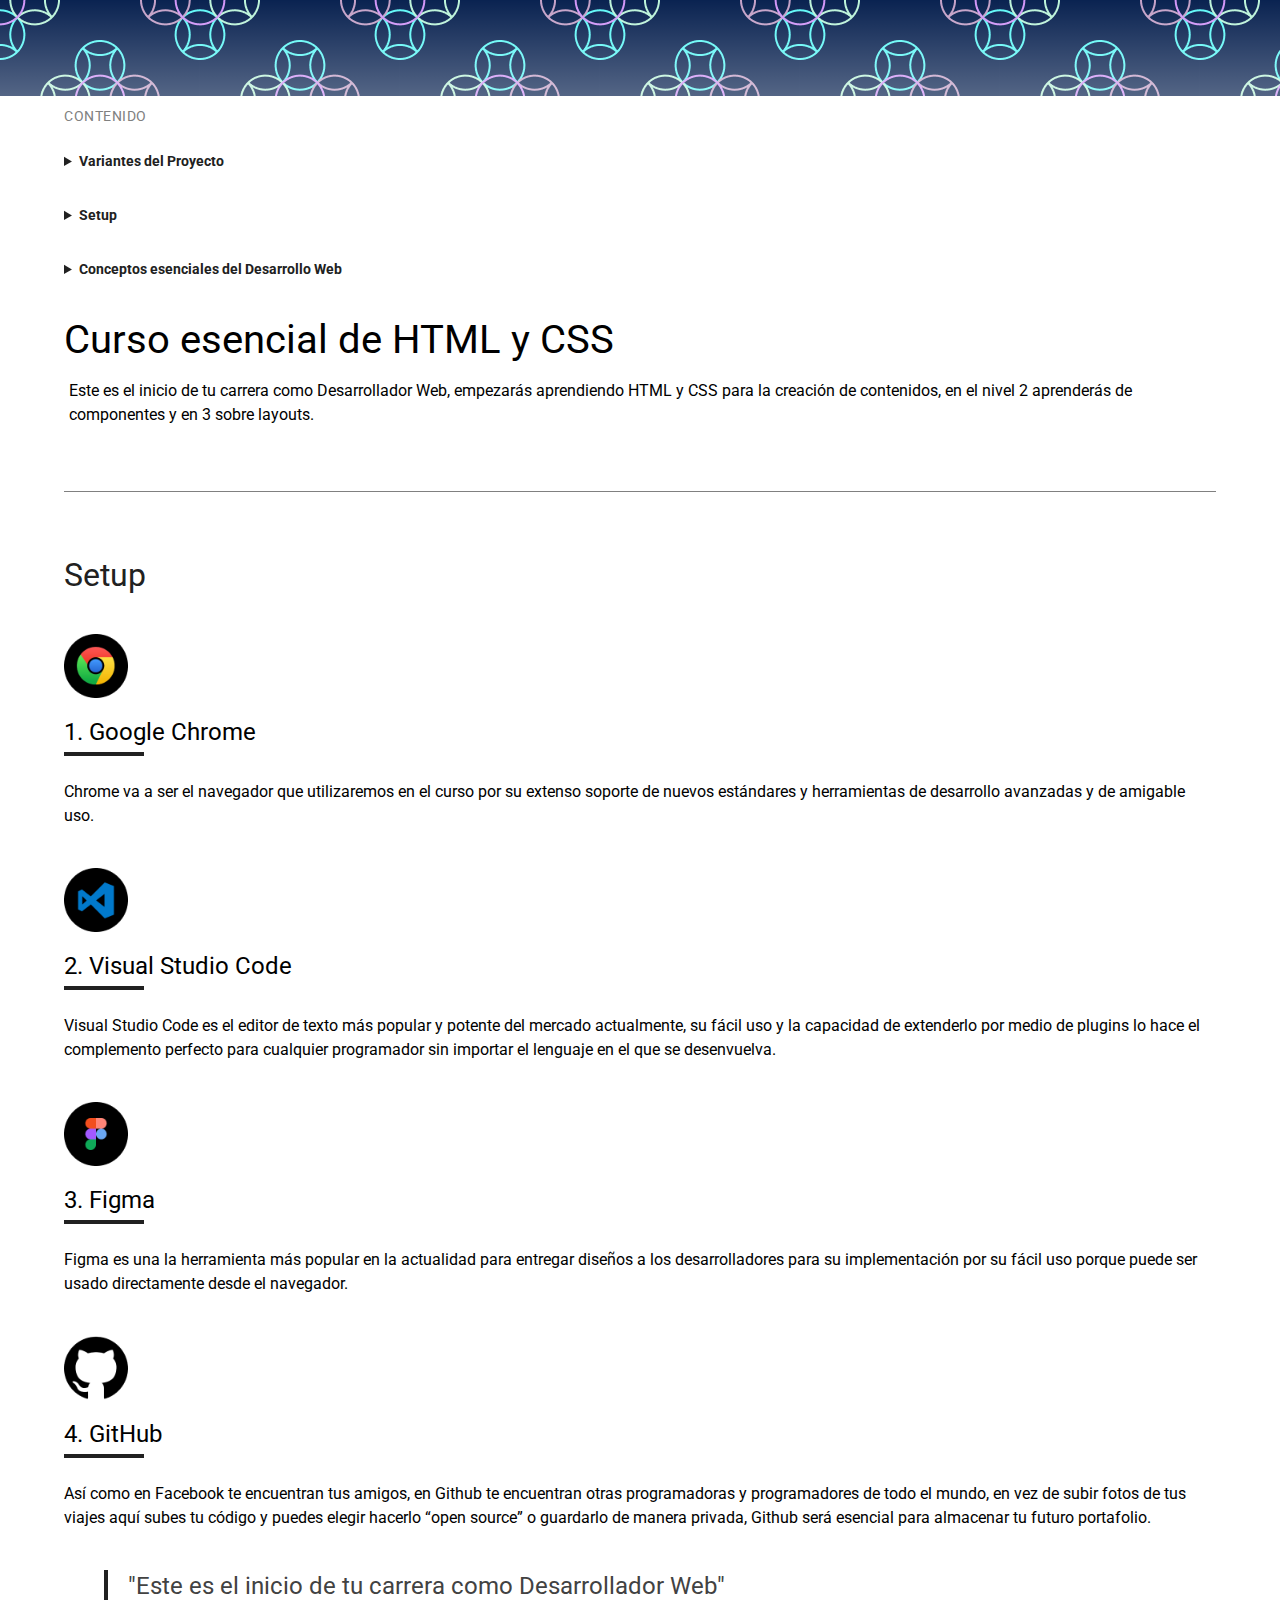
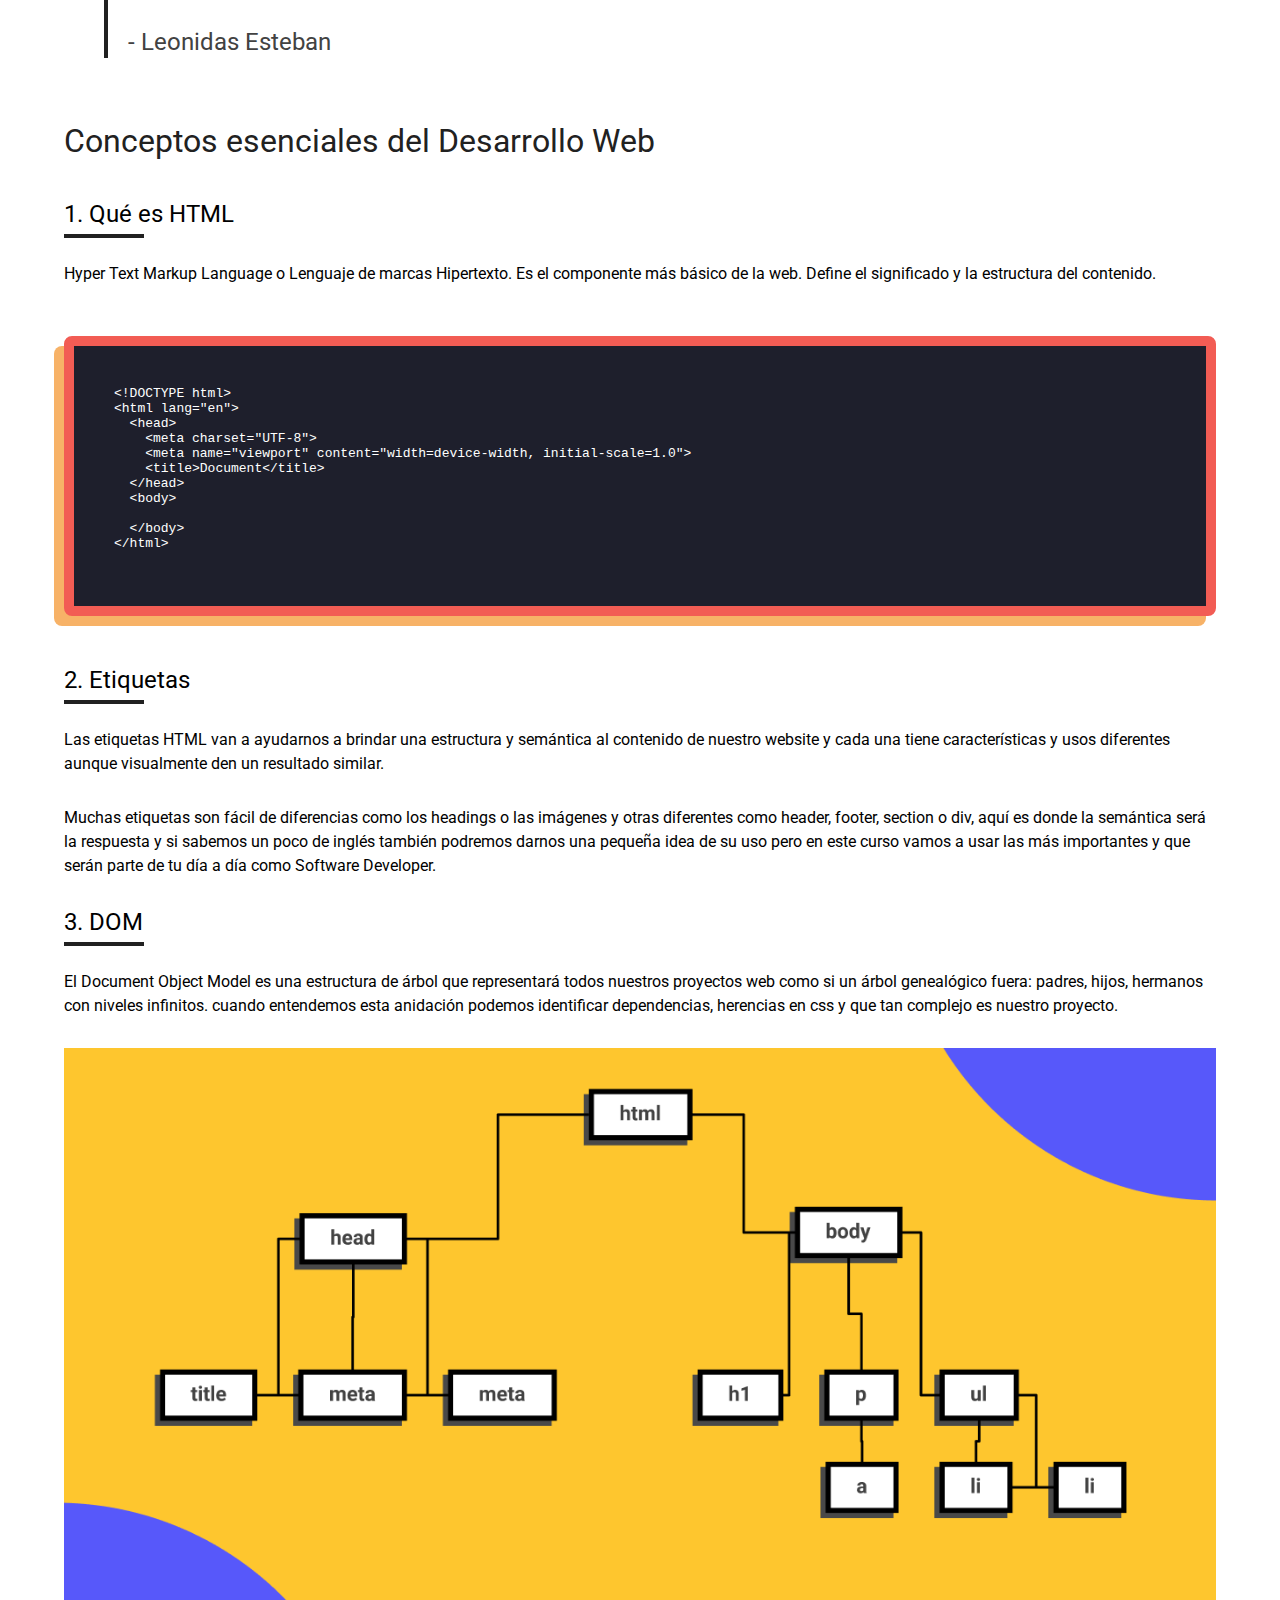
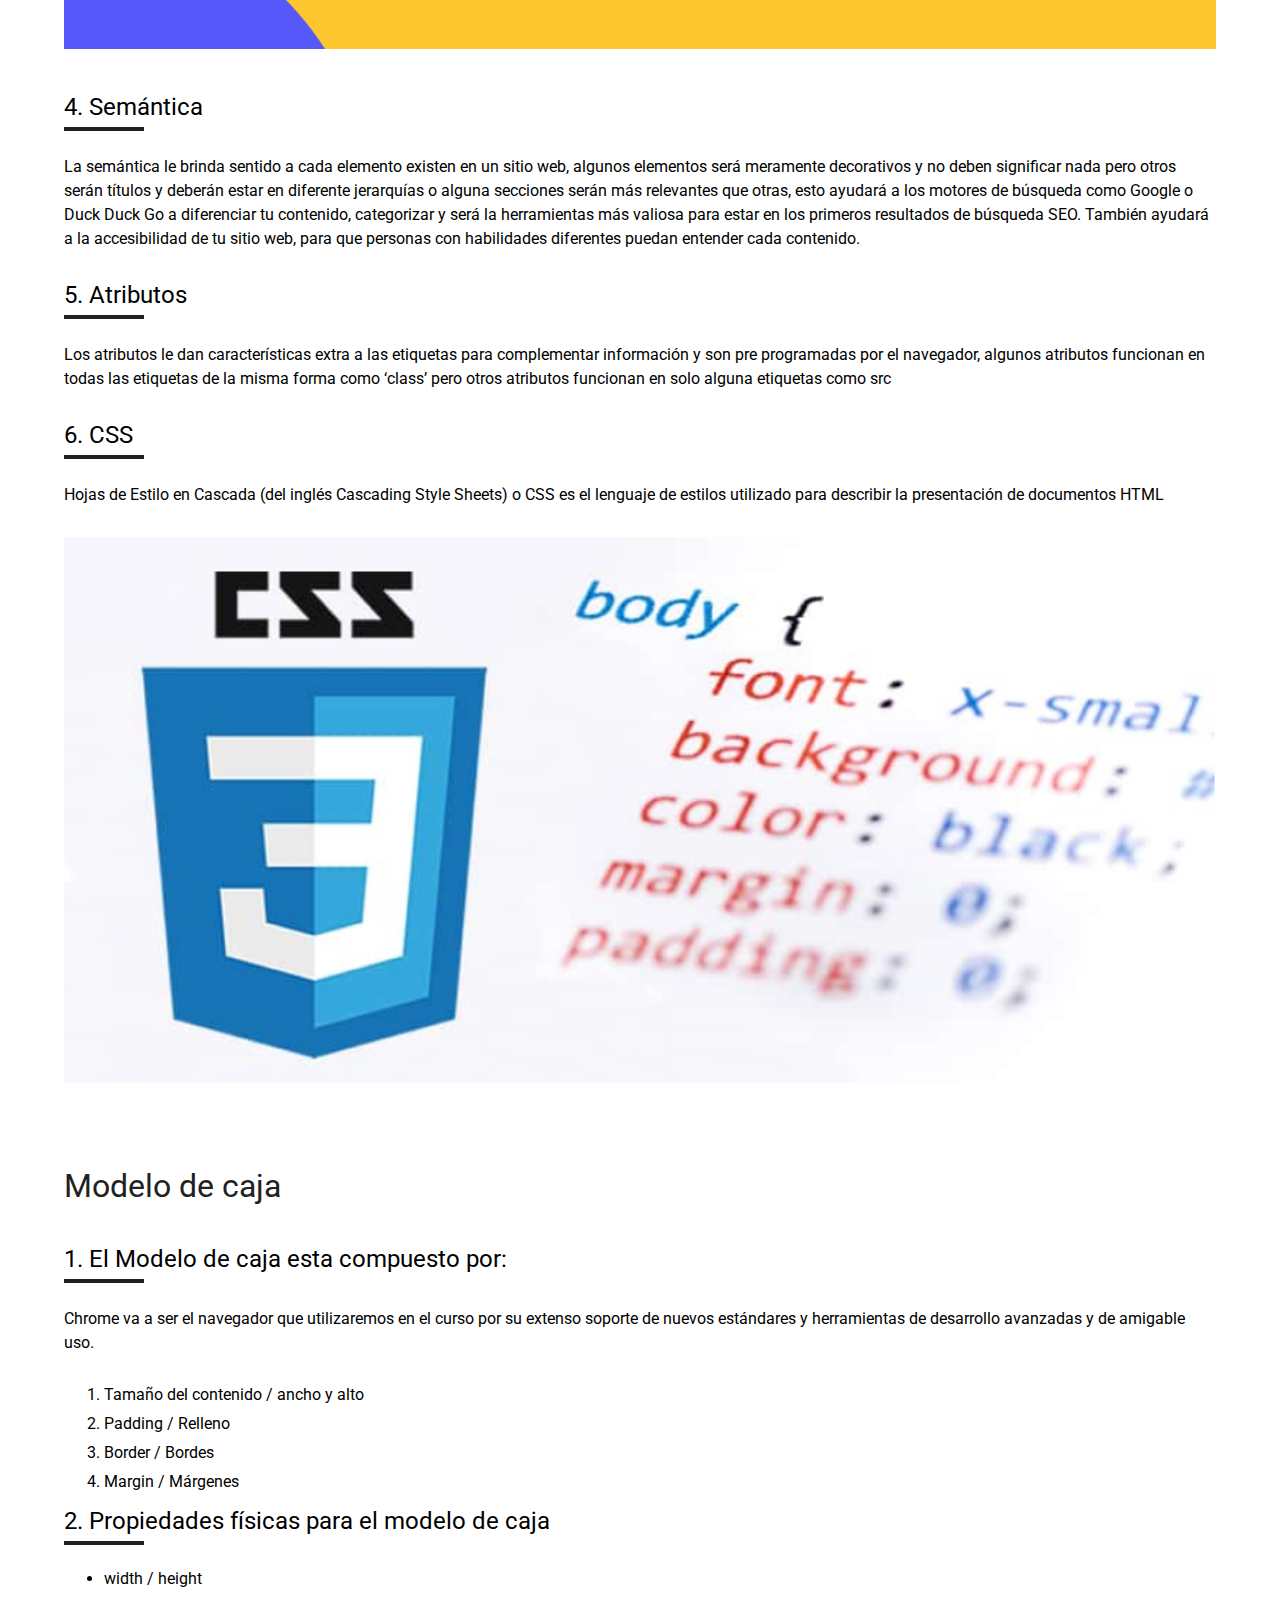
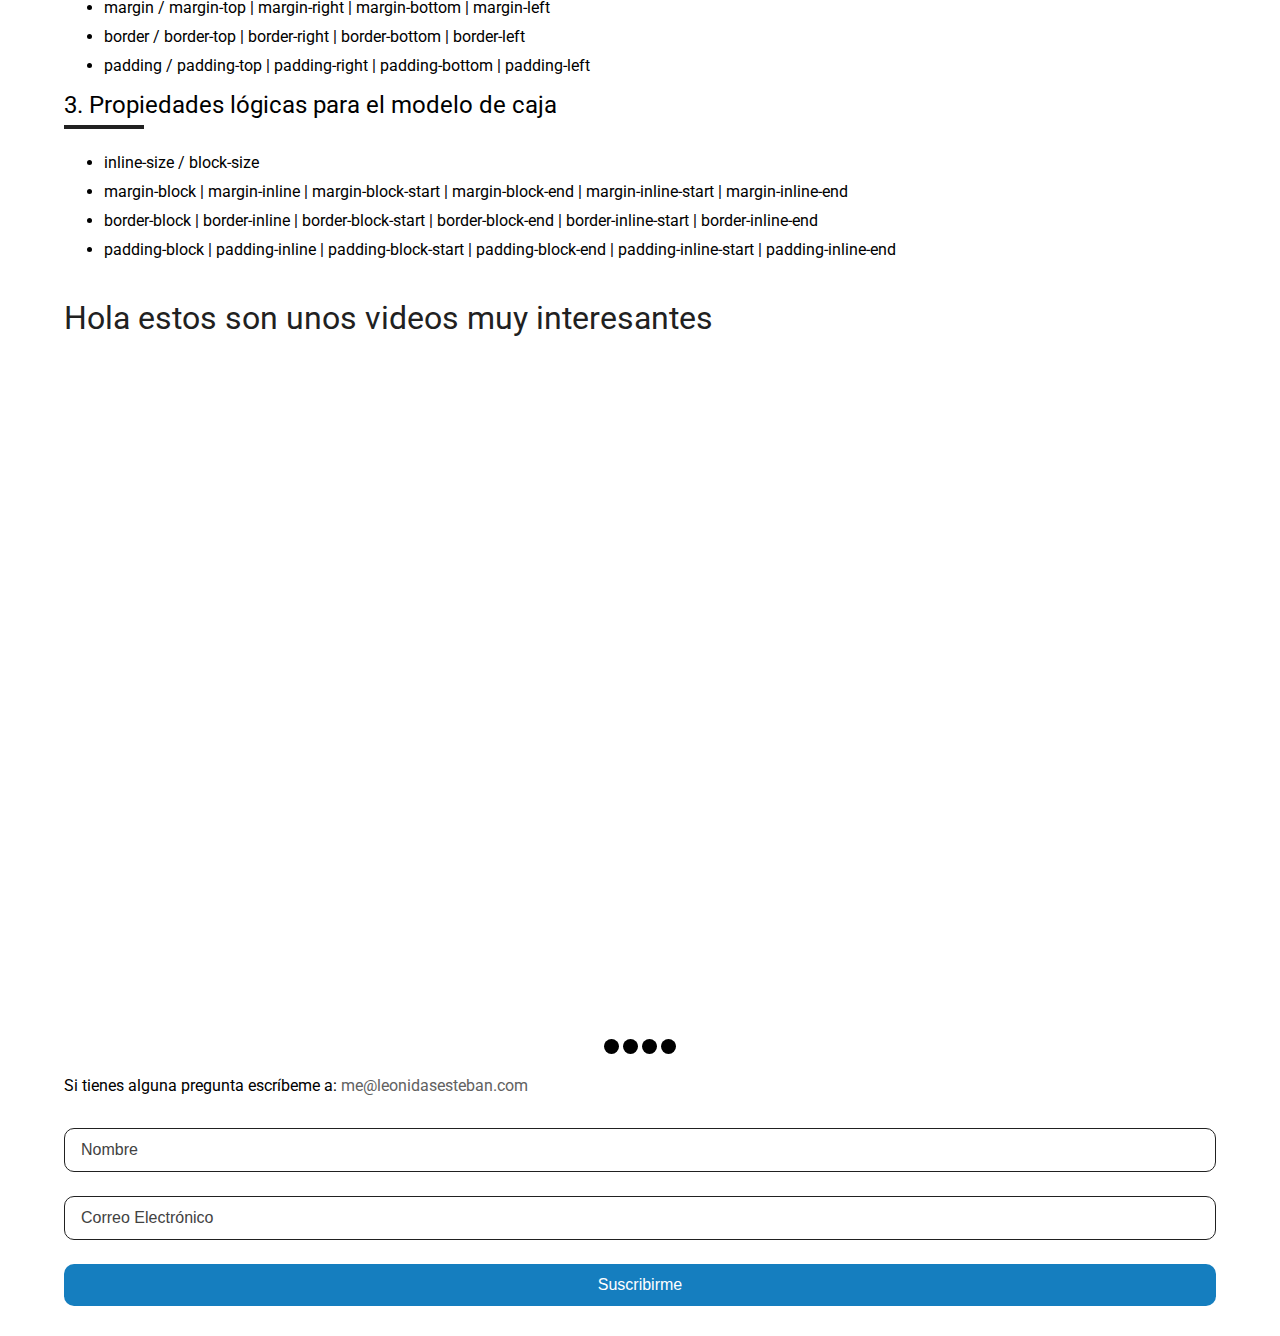
<file: index.html>
<!DOCTYPE html>
<html lang="en">
	<head>
		<meta charset="UTF-8" />
		<meta http-equiv="X-UA-Compatible" content="IE=edge" />
		<meta name="viewport" content="width=device-width, initial-scale=1.0" />
		<title>Nemium Projects</title>
		<link rel="stylesheet" href="styles.css" />
	</head>
	<body>
		<div class="hero"></div>
		<div class="header">
			<div class="wrapper">
				<div class="header-content">
					<header>
						<h3 class="header-menu-title">Contenido</h3>
						<nav>
							<details>
								<summary>Variantes del Proyecto</summary>
								<ul>
									<li>
										<a class="project-links active" href="index.html">Nemium A</a>
									</li>
									<li>
										<a class="project-links" href="#">Nemium B</a>
									</li>
									<li>
										<a class="project-links" href="#">Nemium C</a>
									</li>
									<li>
										<a class="project-links" href="#">Nemium D</a>
									</li>
									<li>
										<a class="project-links" href="#">Nemium E</a>
									</li>
								</ul>
							</details>
							<details>
								<summary>Setup</summary>
								<ol>
									<li>
										<a href="#google-chrome">Google Chrome</a>
									</li>
									<li>
										<a href="#vsc">Visual Studio Code</a>
									</li>
									<li>
										<a href="#figma">Figma</a>
									</li>
									<li>
										<a href="#github">GitHub</a>
									</li>
								</ol>
							</details>
							<details>
								<summary>Conceptos esenciales del Desarrollo Web</summary>
								<ol>
									<li>
										<a href="#html-101">Qué es HTML</a>
									</li>
									<li>
										<a href="#etiquetas">Etiquetas</a>
									</li>
									<li>
										<a href="#dom">DOM</a>
									</li>
									<li>
										<a href="#semantica">Semántica</a>
									</li>
									<li>
										<a href="#atributos">Atributos</a>
									</li>
									<li>
										<a href="#css-101">Qué es CSS</a>
									</li>
								</ol>
							</details>
						</nav>
					</header>
				</div>
			</div>
		</div>
		<main class="main">
			<div class="wrapper">
				<section class="main-content">
					<h1 class="main-title">Curso esencial de HTML y CSS</h1>
					<p class="main-description">
						Este es el inicio de tu carrera como Desarrollador Web, empezarás aprendiendo HTML y CSS para la creación de contenidos, en el nivel
						2 aprenderás de componentes y en 3 sobre layouts.
					</p>

					<section class="section-content">
						<h2>Setup</h2>

						<img id="google-chrome" class="main-icon" src="./images/google-chrome.png" alt="Google Chrome Logo" title="Logo de Google Chrome" />
						<h3>Google Chrome</h3>
						<p class="main-text">
							Chrome va a ser el navegador que utilizaremos en el curso por su extenso soporte de nuevos estándares y herramientas de
							desarrollo avanzadas y de amigable uso.
						</p>

						<img id="vsc" class="main-icon" src="./images/visual-studio-code.png" alt="VS Code Logo" title="Logo de Visual Studio Code" />
						<h3>Visual Studio Code</h3>
						<p class="main-text">
							Visual Studio Code es el editor de texto más popular y potente del mercado actualmente, su fácil uso y la capacidad de extenderlo
							por medio de plugins lo hace el complemento perfecto para cualquier programador sin importar el lenguaje en el que se
							desenvuelva.
						</p>

						<img id="figma" class="main-icon" src="./images/figma.png" alt="Figma Logo" title="Logo de Figma" />
						<h3>Figma</h3>
						<p class="main-text">
							Figma es una la herramienta más popular en la actualidad para entregar diseños a los desarrolladores para su implementación por
							su fácil uso porque puede ser usado directamente desde el navegador.
						</p>

						<img id="github" class="main-icon" src="./images/github.png" alt="GitHub Logo" title="Logo de GitHub" />
						<h3>GitHub</h3>
						<p class="main-text">
							Así como en Facebook te encuentran tus amigos, en Github te encuentran otras programadoras y programadores de todo el mundo, en
							vez de subir fotos de tus viajes aquí subes tu código y puedes elegir hacerlo “open source” o guardarlo de manera privada, Github
							será esencial para almacenar tu futuro portafolio.
						</p>

						<blockquote>
							<p>"Este es el inicio de tu carrera como Desarrollador Web"</p>
							<p>
								<span>- Leonidas Esteban</span>
							</p>
						</blockquote>
					</section>
					<section class="section-content">
						<h2>Conceptos esenciales del Desarrollo Web</h2>
						<h3 id="html-101">Qué es HTML</h3>
						<p>
							Hyper Text Markup Language o Lenguaje de marcas Hipertexto. Es el componente más básico de la web. Define el significado y la
							estructura del contenido.
						</p>
						<pre>
&lt;!DOCTYPE html&gt;
&lt;html lang=&quot;en&quot;&gt;
  &lt;head&gt;
    &lt;meta charset=&quot;UTF-8&quot;&gt;
    &lt;meta name=&quot;viewport&quot; content=&quot;width=device-width, initial-scale=1.0&quot;&gt;
    &lt;title&gt;Document&lt;/title&gt;
  &lt;/head&gt;
  &lt;body&gt;

  &lt;/body&gt;
&lt;/html&gt;
						</pre
						>

						<h3 id="etiquetas">Etiquetas</h3>
						<p>
							Las etiquetas HTML van a ayudarnos a brindar una estructura y semántica al contenido de nuestro website y cada una tiene
							características y usos diferentes aunque visualmente den un resultado similar.
						</p>
						<p>
							Muchas etiquetas son fácil de diferencias como los headings o las imágenes y otras diferentes como header, footer, section o div,
							aquí es donde la semántica será la respuesta y si sabemos un poco de inglés también podremos darnos una pequeña idea de su uso
							pero en este curso vamos a usar las más importantes y que serán parte de tu día a día como Software Developer.
						</p>

						<h3 id="dom">DOM</h3>
						<p>
							El Document Object Model es una estructura de árbol que representará todos nuestros proyectos web como si un árbol genealógico
							fuera: padres, hijos, hermanos con niveles infinitos. cuando entendemos esta anidación podemos identificar dependencias,
							herencias en css y que tan complejo es nuestro proyecto.
						</p>
						<img src="./images/dom.png" alt="Representation of the DOM tree in HTML" />

						<h3 id="semantica">Semántica</h3>
						<p>
							La semántica le brinda sentido a cada elemento existen en un sitio web, algunos elementos será meramente decorativos y no deben
							significar nada pero otros serán títulos y deberán estar en diferente jerarquías o alguna secciones serán más relevantes que
							otras, esto ayudará a los motores de búsqueda como Google o Duck Duck Go a diferenciar tu contenido, categorizar y será la
							herramientas más valiosa para estar en los primeros resultados de búsqueda SEO. También ayudará a la accesibilidad de tu sitio
							web, para que personas con habilidades diferentes puedan entender cada contenido.
						</p>

						<h3 id="atributos">Atributos</h3>
						<p>
							Los atributos le dan características extra a las etiquetas para complementar información y son pre programadas por el navegador,
							algunos atributos funcionan en todas las etiquetas de la misma forma como ‘class’ pero otros atributos funcionan en solo alguna
							etiquetas como src
						</p>

						<h3 id="css-101">CSS</h3>
						<p>
							Hojas de Estilo en Cascada (del inglés Cascading Style Sheets) o CSS es el lenguaje de estilos utilizado para describir la
							presentación de documentos HTML
						</p>
						<img src="./images/css.png" alt="Example of a CSS rule" />
					</section>
					<section class="section-content">
						<h2>Modelo de caja</h2>
						<h3>El Modelo de caja esta compuesto por:</h3>
						<p>
							Chrome va a ser el navegador que utilizaremos en el curso por su extenso soporte de nuevos estándares y herramientas de
							desarrollo avanzadas y de amigable uso.
						</p>

						<ol>
							<li>Tamaño del contenido / ancho y alto</li>
							<li>Padding / Relleno</li>
							<li>Border / Bordes</li>
							<li>Margin / Márgenes</li>
						</ol>

						<h3>Propiedades físicas para el modelo de caja</h3>
						<ul>
							<li>width / height</li>
							<li>margin / margin-top | margin-right | margin-bottom | margin-left</li>
							<li>border / border-top | border-right | border-bottom | border-left</li>
							<li>padding / padding-top | padding-right | padding-bottom | padding-left</li>
						</ul>

						<h3>Propiedades lógicas para el modelo de caja</h3>
						<ul>
							<li>inline-size / block-size</li>
							<li>margin-block | margin-inline | margin-block-start | margin-block-end | margin-inline-start | margin-inline-end</li>
							<li>border-block | border-inline | border-block-start | border-block-end | border-inline-start | border-inline-end</li>
							<li>padding-block | padding-inline | padding-block-start | padding-block-end | padding-inline-start | padding-inline-end</li>
						</ul>

						<!-- CSS Custom Slider -->
						<h2>Hola estos son unos videos muy interesantes</h2>
						<div class="slider">
							<scroll-container class="slider-container">
								<scroll-page class="slider-slide" id="video-1">
									<iframe
										class="video"
										width="560"
										height="315"
										src="https://www.youtube.com/embed/IEd2IlFRBYc"
										title="YouTube video player"
										frameborder="0"
										allow="accelerometer; autoplay; clipboard-write; encrypted-media; gyroscope; picture-in-picture"
										allowfullscreen
									></iframe>
								</scroll-page>
								<scroll-page class="slider-slide" id="video-2">
									<iframe
										class="video"
										width="560"
										height="315"
										src="https://www.youtube.com/embed/MgC9eBVdZfY"
										title="YouTube video player"
										frameborder="0"
										allow="accelerometer; autoplay; clipboard-write; encrypted-media; gyroscope; picture-in-picture"
										allowfullscreen
									></iframe>
								</scroll-page>
								<scroll-page class="slider-slide" id="video-3">
									<iframe
										class="video"
										width="560"
										height="315"
										src="https://www.youtube.com/embed/_KmKR4BTYPE"
										title="YouTube video player"
										frameborder="0"
										allow="accelerometer; autoplay; clipboard-write; encrypted-media; gyroscope; picture-in-picture"
										allowfullscreen
									></iframe>
								</scroll-page>
								<scroll-page class="slider-slide" id="video-4">
									<iframe
										class="video"
										width="560"
										height="315"
										src="https://www.youtube.com/embed/TYJZvsTE6_4"
										title="YouTube video player"
										frameborder="0"
										allow="accelerometer; autoplay; clipboard-write; encrypted-media; gyroscope; picture-in-picture"
										allowfullscreen
									></iframe>
								</scroll-page>
							</scroll-container>
							<div class="slider-bullet-list">
								<a class="slider-bullet" href="#video-1"></a>
								<a class="slider-bullet" href="#video-2"></a>
								<a class="slider-bullet" href="#video-3"></a>
								<a class="slider-bullet" href="#video-4"></a>
							</div>
						</div>
						<p>Si tienes alguna pregunta escríbeme a: <a href="#">me@leonidasesteban.com</a></p>
						<div class="section-content">
							<form class="form" action="#">
								<input type="text" placeholder="Nombre" />
								<input type="email" placeholder="Correo Electrónico" />
								<input type="submit" value="Suscribirme" />
							</form>
						</div>
					</section>
				</section>
			</div>
		</main>
		<footer></footer>
	</body>
</html>
</file>
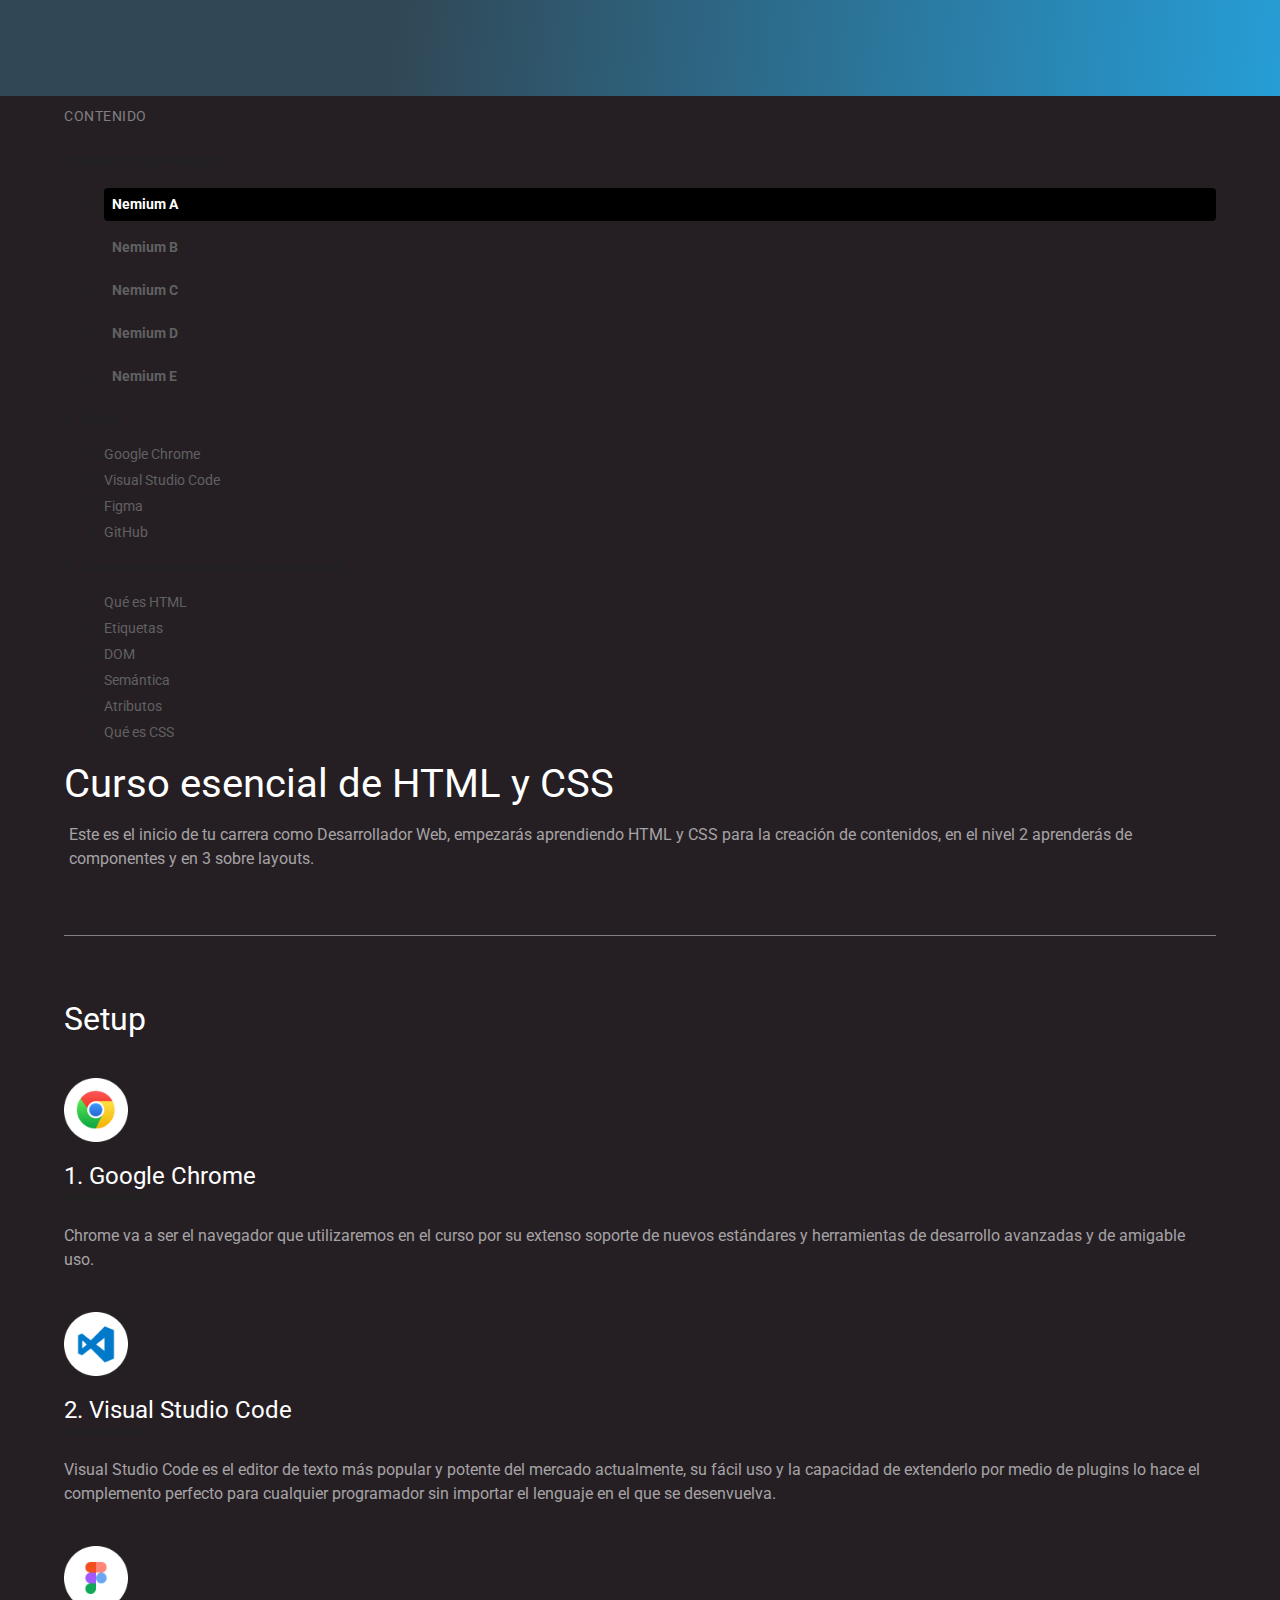
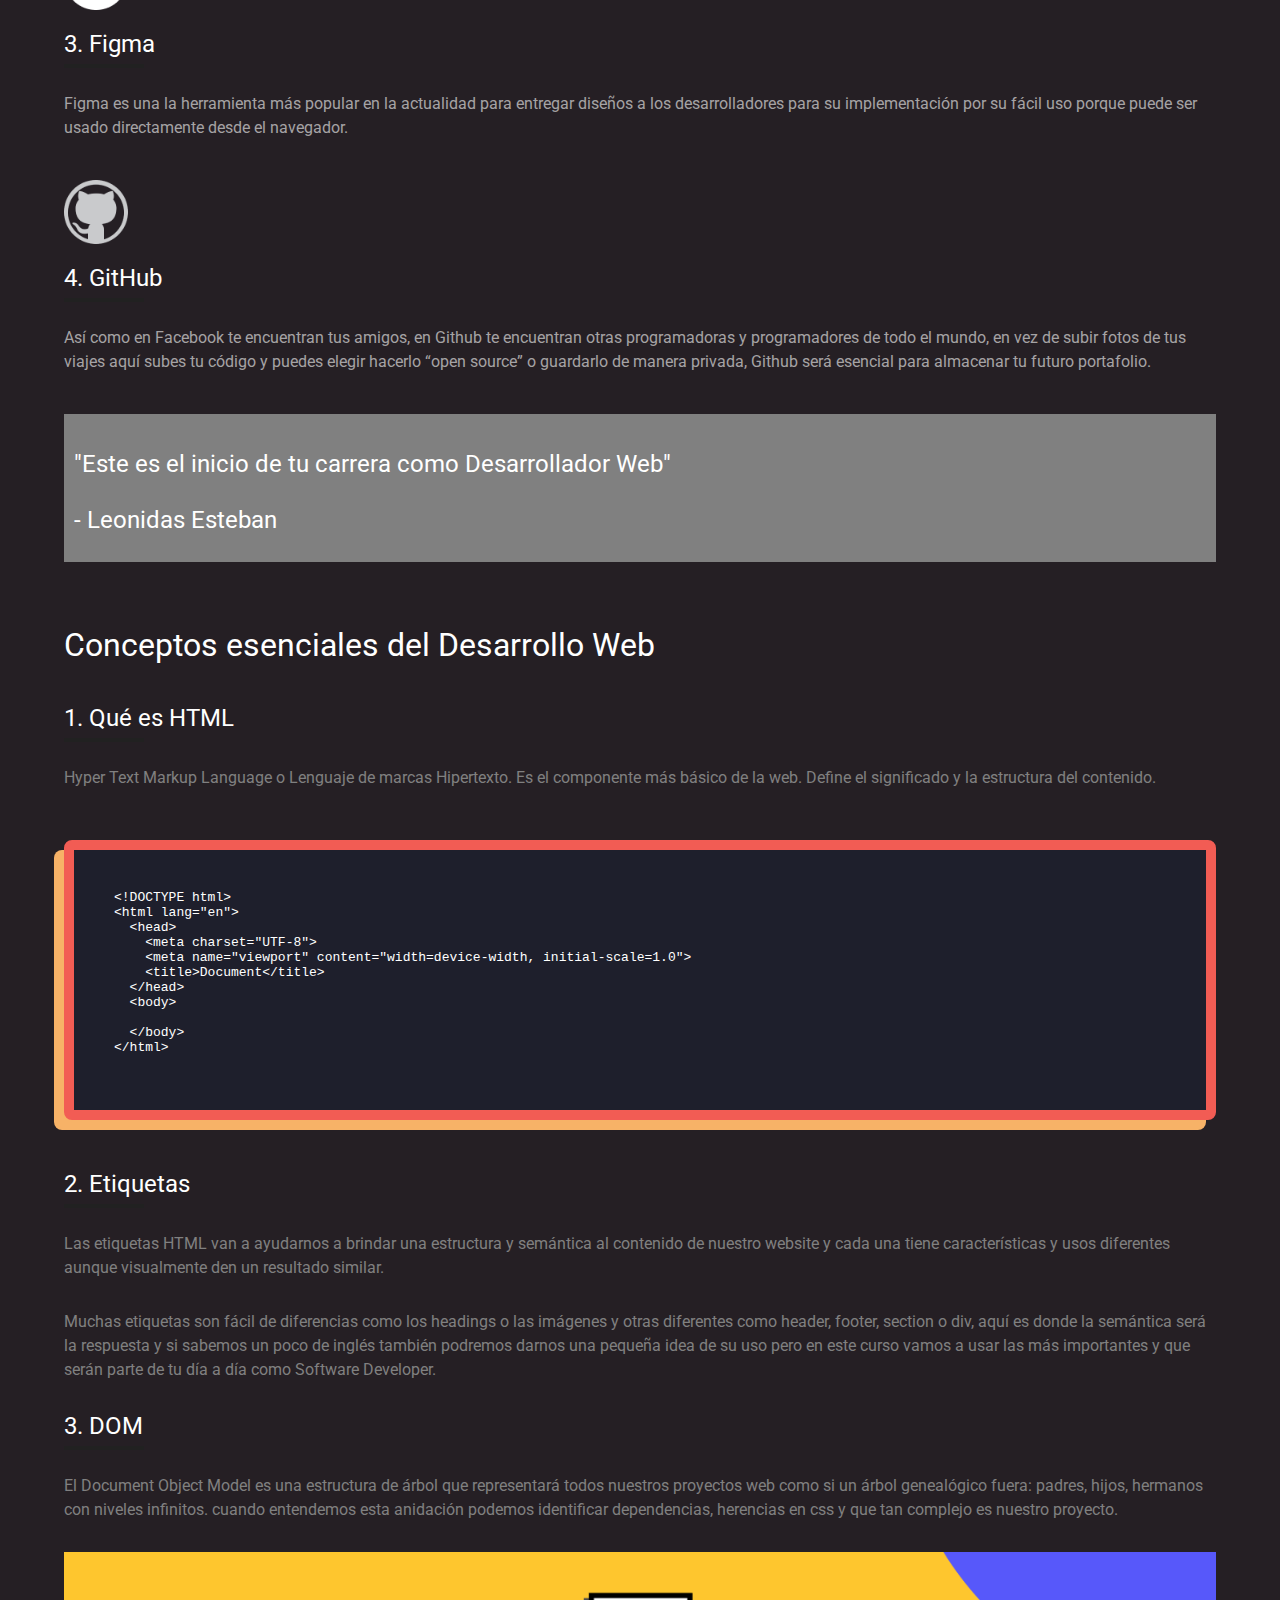
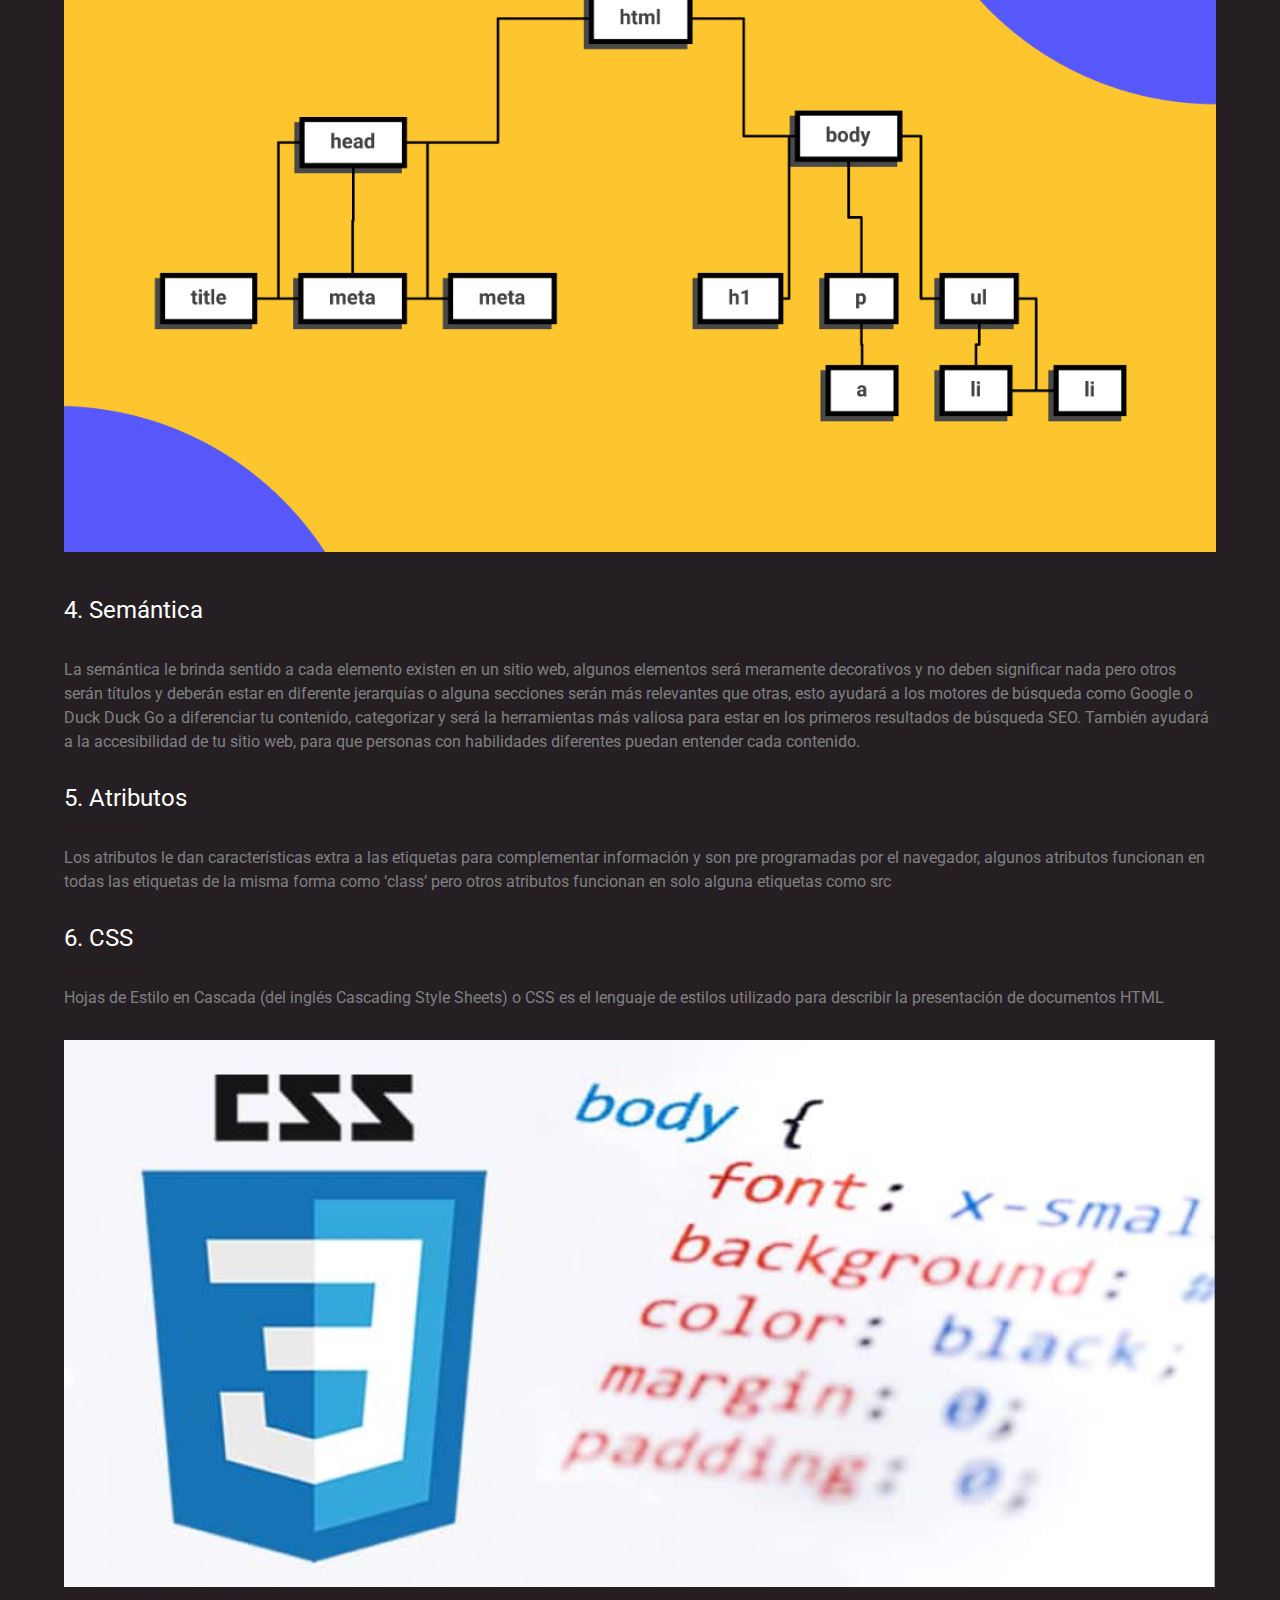
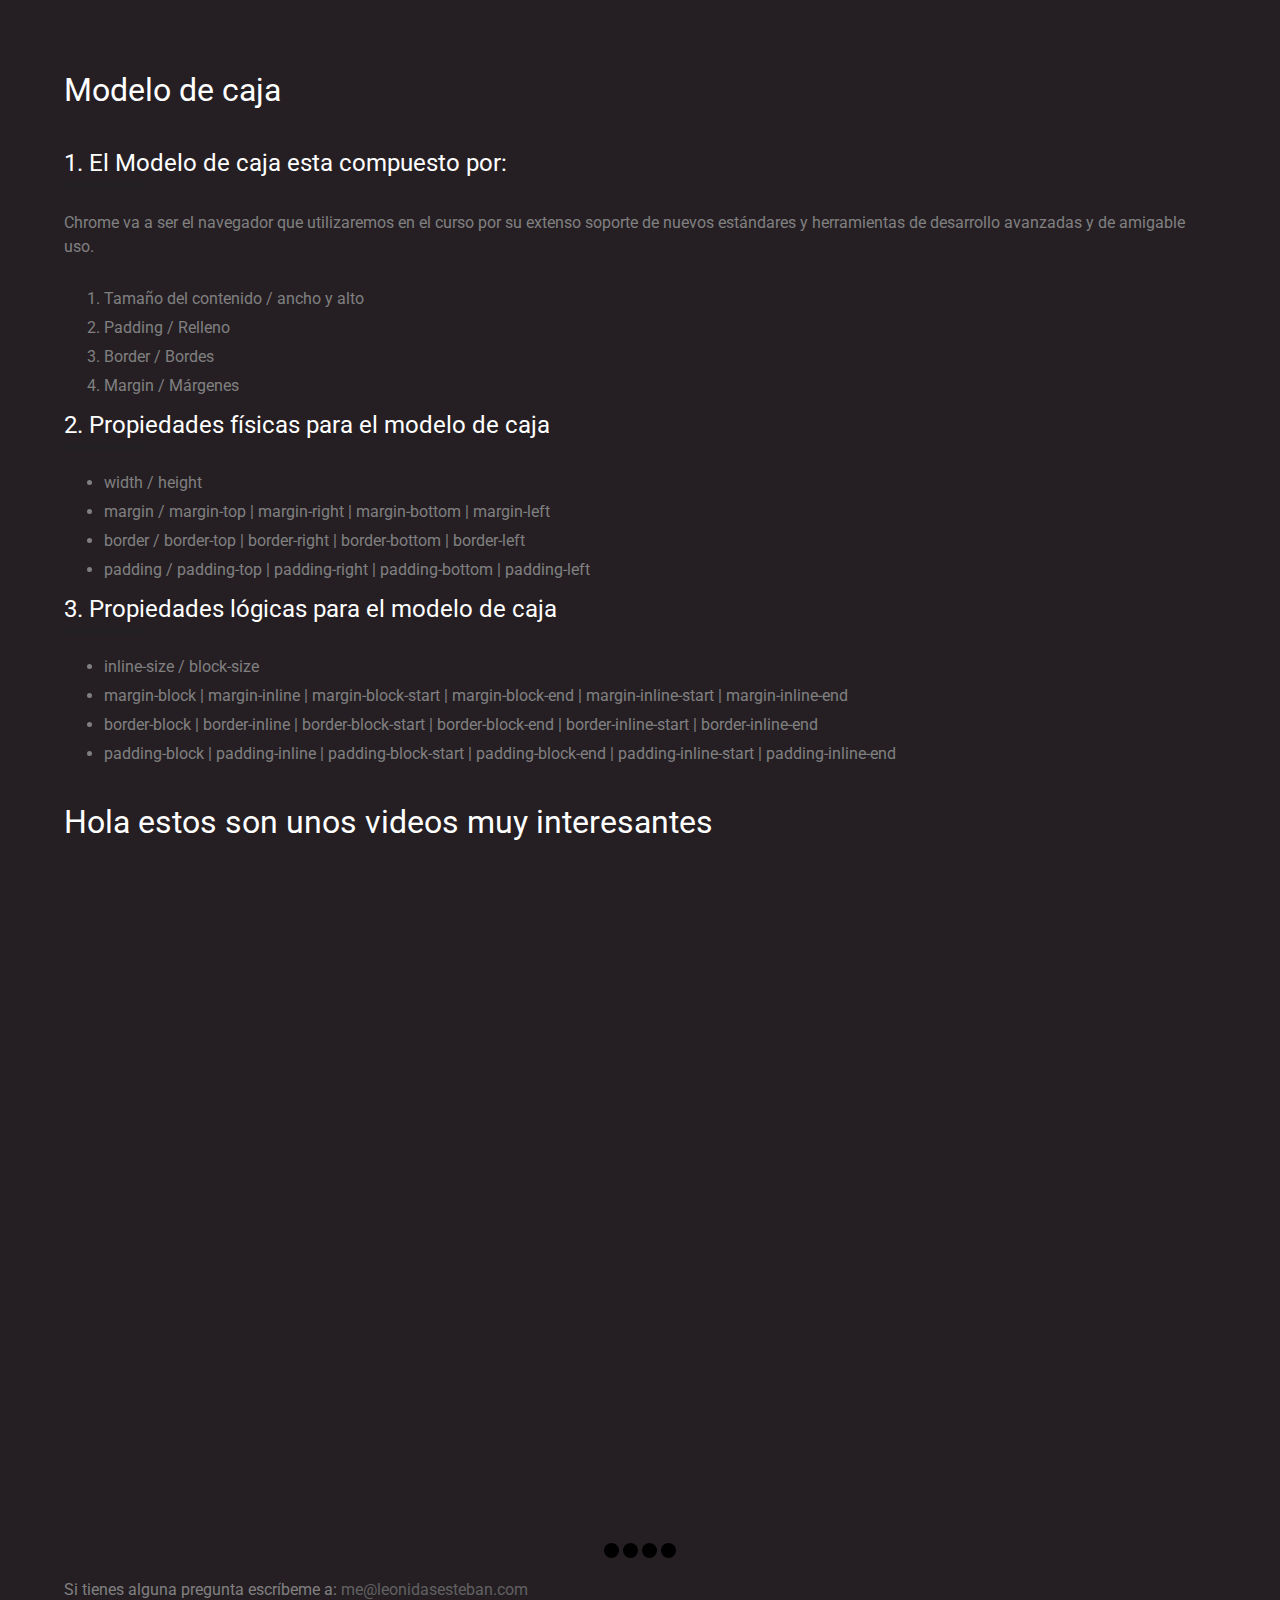
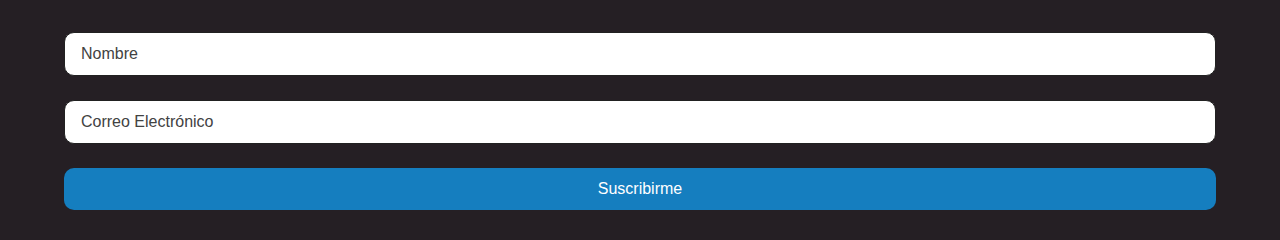
<file: Nemium-B/indexB.html>
<!DOCTYPE html>
<html lang="en">
	<head>
		<meta charset="UTF-8" />
		<meta http-equiv="X-UA-Compatible" content="IE=edge" />
		<meta name="viewport" content="width=device-width, initial-scale=1.0" />
		<title>Nemium Projects</title>
		<link rel="stylesheet" href="styles.css" />
	</head>
	<body>
		<div class="hero"></div>
		<div class="header">
			<div class="wrapper">
				<div class="header-content">
					<header>
						<h3 class="header-menu-title">Contenido</h3>
						<nav>
							<details open>
								<summary>Variantes del Proyecto</summary>
								<ul>
									<li>
										<a class="project-links active" href="../index.html">Nemium A</a>
									</li>
									<li>
										<a class="project-links" href="indexB.html">Nemium B</a>
									</li>
									<li>
										<a class="project-links" href="#">Nemium C</a>
									</li>
									<li>
										<a class="project-links" href="#">Nemium D</a>
									</li>
									<li>
										<a class="project-links" href="#">Nemium E</a>
									</li>
								</ul>
							</details>
							<details open>
								<summary>Setup</summary>
								<ol>
									<li>
										<a href="#google-chrome">Google Chrome</a>
									</li>
									<li>
										<a href="#vsc">Visual Studio Code</a>
									</li>
									<li>
										<a href="#figma">Figma</a>
									</li>
									<li>
										<a href="#github">GitHub</a>
									</li>
								</ol>
							</details>
							<details open>
								<summary>Conceptos esenciales del Desarrollo Web</summary>
								<ol>
									<li>
										<a href="#html-101">Qué es HTML</a>
									</li>
									<li>
										<a href="#etiquetas">Etiquetas</a>
									</li>
									<li>
										<a href="#dom">DOM</a>
									</li>
									<li>
										<a href="#semantica">Semántica</a>
									</li>
									<li>
										<a href="#atributos">Atributos</a>
									</li>
									<li>
										<a href="#css-101">Qué es CSS</a>
									</li>
								</ol>
							</details>
						</nav>
					</header>
				</div>
			</div>
		</div>
		<main class="main">
			<div class="wrapper">
				<section class="main-content">
					<h1 class="main-title">Curso esencial de HTML y CSS</h1>
					<p class="main-description">
						Este es el inicio de tu carrera como Desarrollador Web, empezarás aprendiendo HTML y CSS para la creación de contenidos, en el nivel
						2 aprenderás de componentes y en 3 sobre layouts.
					</p>

					<section class="section-content">
						<h2>Setup</h2>

						<img
							id="google-chrome"
							class="main-icon"
							src="../images/white-google-chrome.png"
							alt="Google Chrome Logo"
							title="Logo de Google Chrome"
						/>
						<h3>Google Chrome</h3>
						<p class="main-text">
							Chrome va a ser el navegador que utilizaremos en el curso por su extenso soporte de nuevos estándares y herramientas de
							desarrollo avanzadas y de amigable uso.
						</p>

						<img
							id="vsc"
							class="main-icon"
							src="../images/white-visual-studio-code.png"
							alt="VS Code Logo"
							title="Logo de Visual Studio Code"
						/>
						<h3>Visual Studio Code</h3>
						<p class="main-text">
							Visual Studio Code es el editor de texto más popular y potente del mercado actualmente, su fácil uso y la capacidad de extenderlo
							por medio de plugins lo hace el complemento perfecto para cualquier programador sin importar el lenguaje en el que se
							desenvuelva.
						</p>

						<img id="figma" class="main-icon" src="../images/white-figma.png" alt="Figma Logo" title="Logo de Figma" />
						<h3>Figma</h3>
						<p class="main-text">
							Figma es una la herramienta más popular en la actualidad para entregar diseños a los desarrolladores para su implementación por
							su fácil uso porque puede ser usado directamente desde el navegador.
						</p>

						<img id="github" class="main-icon" src="../images/white-github.png" alt="GitHub Logo" title="Logo de GitHub" />
						<h3>GitHub</h3>
						<p class="main-text">
							Así como en Facebook te encuentran tus amigos, en Github te encuentran otras programadoras y programadores de todo el mundo, en
							vez de subir fotos de tus viajes aquí subes tu código y puedes elegir hacerlo “open source” o guardarlo de manera privada, Github
							será esencial para almacenar tu futuro portafolio.
						</p>

						<blockquote>
							<p>"Este es el inicio de tu carrera como Desarrollador Web"</p>
							<p>
								<span>- Leonidas Esteban</span>
							</p>
						</blockquote>
					</section>
					<section class="section-content">
						<h2>Conceptos esenciales del Desarrollo Web</h2>
						<h3 id="html-101">Qué es HTML</h3>
						<p>
							Hyper Text Markup Language o Lenguaje de marcas Hipertexto. Es el componente más básico de la web. Define el significado y la
							estructura del contenido.
						</p>
						<pre>
&lt;!DOCTYPE html&gt;
&lt;html lang=&quot;en&quot;&gt;
  &lt;head&gt;
    &lt;meta charset=&quot;UTF-8&quot;&gt;
    &lt;meta name=&quot;viewport&quot; content=&quot;width=device-width, initial-scale=1.0&quot;&gt;
    &lt;title&gt;Document&lt;/title&gt;
  &lt;/head&gt;
  &lt;body&gt;

  &lt;/body&gt;
&lt;/html&gt;
						</pre
						>

						<h3 id="etiquetas">Etiquetas</h3>
						<p>
							Las etiquetas HTML van a ayudarnos a brindar una estructura y semántica al contenido de nuestro website y cada una tiene
							características y usos diferentes aunque visualmente den un resultado similar.
						</p>
						<p>
							Muchas etiquetas son fácil de diferencias como los headings o las imágenes y otras diferentes como header, footer, section o div,
							aquí es donde la semántica será la respuesta y si sabemos un poco de inglés también podremos darnos una pequeña idea de su uso
							pero en este curso vamos a usar las más importantes y que serán parte de tu día a día como Software Developer.
						</p>

						<h3 id="dom">DOM</h3>
						<p>
							El Document Object Model es una estructura de árbol que representará todos nuestros proyectos web como si un árbol genealógico
							fuera: padres, hijos, hermanos con niveles infinitos. cuando entendemos esta anidación podemos identificar dependencias,
							herencias en css y que tan complejo es nuestro proyecto.
						</p>
						<img src="../images/dom.png" alt="Representation of the DOM tree in HTML" />

						<h3 id="semantica">Semántica</h3>
						<p>
							La semántica le brinda sentido a cada elemento existen en un sitio web, algunos elementos será meramente decorativos y no deben
							significar nada pero otros serán títulos y deberán estar en diferente jerarquías o alguna secciones serán más relevantes que
							otras, esto ayudará a los motores de búsqueda como Google o Duck Duck Go a diferenciar tu contenido, categorizar y será la
							herramientas más valiosa para estar en los primeros resultados de búsqueda SEO. También ayudará a la accesibilidad de tu sitio
							web, para que personas con habilidades diferentes puedan entender cada contenido.
						</p>

						<h3 id="atributos">Atributos</h3>
						<p>
							Los atributos le dan características extra a las etiquetas para complementar información y son pre programadas por el navegador,
							algunos atributos funcionan en todas las etiquetas de la misma forma como ‘class’ pero otros atributos funcionan en solo alguna
							etiquetas como src
						</p>

						<h3 id="css-101">CSS</h3>
						<p>
							Hojas de Estilo en Cascada (del inglés Cascading Style Sheets) o CSS es el lenguaje de estilos utilizado para describir la
							presentación de documentos HTML
						</p>
						<img src="../images/css.png" alt="Example of a CSS rule" />
					</section>
					<section class="section-content">
						<h2>Modelo de caja</h2>
						<h3>El Modelo de caja esta compuesto por:</h3>
						<p>
							Chrome va a ser el navegador que utilizaremos en el curso por su extenso soporte de nuevos estándares y herramientas de
							desarrollo avanzadas y de amigable uso.
						</p>

						<ol>
							<li>Tamaño del contenido / ancho y alto</li>
							<li>Padding / Relleno</li>
							<li>Border / Bordes</li>
							<li>Margin / Márgenes</li>
						</ol>

						<h3>Propiedades físicas para el modelo de caja</h3>
						<ul>
							<li>width / height</li>
							<li>margin / margin-top | margin-right | margin-bottom | margin-left</li>
							<li>border / border-top | border-right | border-bottom | border-left</li>
							<li>padding / padding-top | padding-right | padding-bottom | padding-left</li>
						</ul>

						<h3>Propiedades lógicas para el modelo de caja</h3>
						<ul>
							<li>inline-size / block-size</li>
							<li>margin-block | margin-inline | margin-block-start | margin-block-end | margin-inline-start | margin-inline-end</li>
							<li>border-block | border-inline | border-block-start | border-block-end | border-inline-start | border-inline-end</li>
							<li>padding-block | padding-inline | padding-block-start | padding-block-end | padding-inline-start | padding-inline-end</li>
						</ul>

						<!-- CSS Custom Slider -->
						<h2>Hola estos son unos videos muy interesantes</h2>
						<div class="slider">
							<scroll-container class="slider-container">
								<scroll-page class="slider-slide" id="video-1">
									<iframe
										class="video"
										width="560"
										height="315"
										src="https://www.youtube.com/embed/IEd2IlFRBYc"
										title="YouTube video player"
										frameborder="0"
										allow="accelerometer; autoplay; clipboard-write; encrypted-media; gyroscope; picture-in-picture"
										allowfullscreen
									></iframe>
								</scroll-page>
								<scroll-page class="slider-slide" id="video-2">
									<iframe
										class="video"
										width="560"
										height="315"
										src="https://www.youtube.com/embed/MgC9eBVdZfY"
										title="YouTube video player"
										frameborder="0"
										allow="accelerometer; autoplay; clipboard-write; encrypted-media; gyroscope; picture-in-picture"
										allowfullscreen
									></iframe>
								</scroll-page>
								<scroll-page class="slider-slide" id="video-3">
									<iframe
										class="video"
										width="560"
										height="315"
										src="https://www.youtube.com/embed/_KmKR4BTYPE"
										title="YouTube video player"
										frameborder="0"
										allow="accelerometer; autoplay; clipboard-write; encrypted-media; gyroscope; picture-in-picture"
										allowfullscreen
									></iframe>
								</scroll-page>
								<scroll-page class="slider-slide" id="video-4">
									<iframe
										class="video"
										width="560"
										height="315"
										src="https://www.youtube.com/embed/TYJZvsTE6_4"
										title="YouTube video player"
										frameborder="0"
										allow="accelerometer; autoplay; clipboard-write; encrypted-media; gyroscope; picture-in-picture"
										allowfullscreen
									></iframe>
								</scroll-page>
							</scroll-container>
							<div class="slider-bullet-list">
								<a class="slider-bullet" href="#video-1"></a>
								<a class="slider-bullet" href="#video-2"></a>
								<a class="slider-bullet" href="#video-3"></a>
								<a class="slider-bullet" href="#video-4"></a>
							</div>
						</div>
						<p>Si tienes alguna pregunta escríbeme a: <a href="#">me@leonidasesteban.com</a></p>
						<div class="section-content">
							<form class="form" action="#">
								<input type="text" placeholder="Nombre" />
								<input type="email" placeholder="Correo Electrónico" />
								<input type="submit" value="Suscribirme" />
							</form>
						</div>
					</section>
				</section>
			</div>
		</main>
		<footer></footer>
	</body>
</html>
</file>
<file: styles.css>
@import url('https://fonts.googleapis.com/css2?family=Roboto:ital,wght@0,400;0,700;1,400;1,700&display=swap');

:root {
	--gray30: #212121;
	--gray20: #424242;
	--gray10: #616161;
	--gray5: #808080;
	--yellow: #fec62e;
}

html {
	scroll-behavior: smooth;
}

body {
	font-family: 'Roboto', sans-serif;
	margin: 0;
	padding: 0;
}

nav details summary {
	font-weight: bold;
	line-height: 24px;
	margin: 15px 0;
}

li {
	margin-bottom: 10px;
}

li a:hover {
	text-decoration: underline;
}

h1,
h2,
h3 {
	margin: 0;
}

h2 {
	font-size: 32px;
}

h3 {
	font-size: 24px;
	font-weight: normal;
	margin-bottom: 24px;
	padding-bottom: 10px;
	position: relative;
}

.debug {
	/* box-shadow: 0 0 0 10px red; */
	/* outline: 1px solid green; */
	outline: 1px solid blue;
}

.hero {
	background-image: linear-gradient(to top, rgba(255, 255, 255, 0.3), transparent), url('./images/pattern.png');
	block-size: 96px;
}

.wrapper {
	margin: auto;
	max-width: 90%;
}

header {
	font-size: 14px;
	color: var(--gray30);
}

.header-menu-title {
	color: var(--gray5);
	font-size: 14px;
	font-weight: 400;
	letter-spacing: 0.5px;
	margin: 12px 0;
	text-transform: uppercase;
}

a {
	text-decoration: none;
	color: var(--gray10);
}

a.project-links {
	display: block;
	font-weight: 700;
	padding: 0.6em;
}

.active {
	background-color: var(--gray30);
	border-radius: 4px;
	color: #fff;
}

.section-content > h2 {
	color: var(--gray30);
	font-weight: 400;
	margin: 40px 0;
}

p {
	font-size: 16px;
	font-weight: 400;
	line-height: 24px;
	margin-bottom: 30px;
}

p.main-text {
	line-height: 24px;
	margin-bottom: 40px;
}

.section-content {
}

.section-content h3 {
	counter-increment: titleList;
	font-weight: 400;
	margin-bottom: 24px;
}

.section-content h3::before {
	content: counter(titleList) '. ';
}

.section-content h3::after {
	background: var(--gray30);
	content: '';
	display: inline-block;
	height: 4px;
	width: 80px;
	position: absolute;
	left: 0;
	bottom: 0;
}

.main-icon {
	width: 64px;
	height: 64px;
	margin: 0 0 16px;
}

img {
	width: 100%;
	margin-bottom: 40px;
}

.versions-menu-title {
	color: var(--gray10);
}

.main {
}

h1.main-title {
	font-size: 40px;
	font-weight: 400;
	margin-block-start: 20px;
	margin-bottom: 15px;
}

.main-content {
	background-color: white;
}

.main-description {
	border-bottom: 1px solid var(--gray5);
	padding: 0 5px 64px;
	margin-bottom: 64px;
}

blockquote {
	border-left: 4px solid var(--gray30);
	padding-left: 20px;
	margin-bottom: 64px;
}

blockquote p {
	color: var(--gray20);
	font-size: 24px;
	line-height: 32px;
	margin-bottom: 16px;
}

pre {
	background-color: #1e1f2c;
	color: #fff;
	padding: 40px;
	margin: 50px 0;
	overflow: auto;
	border-radius: 8px;
	border: 10px solid red;
	border-left: 5px solid blue;
	border-inline-start: 5px solid white;
	border-block-end: 20px solid pink;
	border-inline-end: 5px solid green;
	border-block-start-color: blue;
	border: 10px solid #f25c54;
	box-shadow: -10px 10px 0 0 #f7b267;
}

.slider {
}

.slider-container {
	display: block;
	overflow: hidden;
	scroll-behavior: smooth;
	white-space: nowrap;
}

.video {
	display: inline-block;
	margin: 0;
	width: 100%;
	height: auto;
	aspect-ratio: 16/9;
}

.slider-bullet {
	background-color: #000;
	block-size: 15px;
	border-radius: 50%;
	display: inline-block;
	inline-size: 15px;
}

.slider-bullet-list {
	text-align: center;
	margin-block-start: 10px;
}

.form input {
	border: 1px solid var(--gray30);
	border-radius: 10px;
	box-sizing: border-box;
	color: var(--gray30);
	display: block;
	font-size: 16px;
	inline-size: 100%;
	padding-inline: 16px;
	padding-block: 12px;
	margin-block-end: 24px;
}

.form {
	margin: 30px 0;
}

.form input[type='submit'] {
	background: #157ebf;
	border: none;
	color: #fff;
	transition: background 0.2s ease;
}

.form input[type='submit']:hover {
	cursor: pointer;
	background: #4cc9f0;
}

.form input::-webkit-input-placeholder {
	color: var(--gray20);
}

@media screen and (min-width: 1366px) {
	h1.main-title {
		font-size: 60px;
		margin-block-start: 64px;
	}

	.header {
		inset-block-start: -65px;
		position: sticky;
	}

	.header-content {
		position: relative;
		inset-block-start: 65px;
		padding-inline: 0;
	}

	header {
		position: absolute;
		inset-block-start: 0;
		inset-inline-start: -208px;
		inline-size: 188px;
	}

	.hero {
		block-size: 350px;
	}

	.wrapper {
		width: 902px;
	}

	.form input[type='submit'] {
		inline-size: 50%;
		margin: auto;
		transition: background 0.2s ease;
	}

	.form input[type='submit']:hover {
		cursor: pointer;
		background: #4cc9f0;
	}
}
</file>
<file: Nemium-B/styles.css>
@import url('https://fonts.googleapis.com/css2?family=Roboto:ital,wght@0,400;0,700;1,400;1,700&display=swap');

:root {
	--gray30: #212121;
	--gray20: #424242;
	--gray10: #616161;
	--gray5: #808080;
	--yellow: #fec62e;
	--white: #fff;
}

html {
	scroll-behavior: smooth;
	background: #251f24;
}

body {
	font-family: 'Roboto', sans-serif;
	margin: 0;
	padding: 0;
}

nav details summary {
	font-weight: bold;
	line-height: 24px;
	margin: 15px 0;
}

li {
	margin-bottom: 10px;
}

li a:hover {
	text-decoration: underline;
}

h1,
h2,
h3 {
	margin: 0;
}

h2 {
	font-size: 32px;
}

h3 {
	font-size: 24px;
	font-weight: normal;
	margin-bottom: 24px;
	padding-bottom: 10px;
	position: relative;
}

.debug {
	/* box-shadow: 0 0 0 10px red; */
	/* outline: 1px solid green; */
	outline: 1px solid blue;
}

.hero {
	background: linear-gradient(96.07deg, #314755 30.63%, #26a0da 102.18%);
	block-size: 96px;
}

.wrapper {
	margin: auto;
	max-width: 90%;
}

header {
	font-size: 14px;
	color: var(--gray30);
}

.header-menu-title {
	color: var(--gray5);
	font-size: 14px;
	font-weight: 400;
	letter-spacing: 0.5px;
	margin: 12px 0;
	text-transform: uppercase;
}

a {
	text-decoration: none;
	color: var(--gray10);
}

a.project-links {
	display: block;
	font-weight: 700;
	padding: 0.6em;
}

.active {
	background-color: #000;
	border-radius: 4px;
	color: #fff;
}

.section-content > h2 {
	color: var(--white);
	font-weight: 400;
	margin: 40px 0;
}

p {
	color: var(--gray5);
	font-size: 16px;
	font-weight: 400;
	line-height: 24px;
	margin-bottom: 30px;
}

p.main-text {
	color: #a5a3a5;
	line-height: 24px;
	margin-bottom: 40px;
}

.section-content ol, .section-content ul {
	color: var(--gray5)
}

.section-content h3 {
	color: var(--white);
	counter-increment: titleList;
	font-weight: 400;
	margin-bottom: 24px;
}

.section-content h3::before {
	content: counter(titleList) '. ';
}

.section-content h3::after {
	background: var(--gray30);
	content: '';
	display: inline-block;
	height: 4px;
	width: 80px;
	position: absolute;
	left: 0;
	bottom: 0;
}

.main-icon {
	width: 64px;
	height: 64px;
	margin: 0 0 16px;
}

img {
	width: 100%;
	margin-bottom: 40px;
}

.versions-menu-title {
	color: var(--gray10);
}

.main {
}

h1.main-title {
	font-size: 40px;
	font-weight: 400;
	margin-block-start: 20px;
	margin-bottom: 15px;
	color: var(--white);
}

.main-content {
	background-color: transparent;
}

.main-description {
	border-bottom: 1px solid var(--gray5);
	color: #a5a3a5;
	padding: 0 5px 64px;
	margin-bottom: 64px;
}

blockquote {
	background-color: var(--gray5);
	padding: 10px;
	margin: 0 0 64px 0;
}

blockquote p {
	color: var(--white);
	font-size: 24px;
	line-height: 32px;
	margin-bottom: 16px;
}

pre {
	background-color: #1e1f2c;
	color: #fff;
	padding: 40px;
	margin: 50px 0;
	overflow: auto;
	border-radius: 8px;
	border: 10px solid red;
	border-left: 5px solid blue;
	border-inline-start: 5px solid white;
	border-block-end: 20px solid pink;
	border-inline-end: 5px solid green;
	border-block-start-color: blue;
	border: 10px solid #f25c54;
	box-shadow: -10px 10px 0 0 #f7b267;
}

.slider {
}

.slider-container {
	display: block;
	overflow: hidden;
	scroll-behavior: smooth;
	white-space: nowrap;
}

.video {
	display: inline-block;
	margin: 0;
	width: 100%;
	height: auto;
	aspect-ratio: 16/9;
}

.slider-bullet {
	background-color: #000;
	block-size: 15px;
	border-radius: 50%;
	display: inline-block;
	inline-size: 15px;
}

.slider-bullet-list {
	text-align: center;
	margin-block-start: 10px;
}

.form input {
	border: 1px solid var(--gray30);
	border-radius: 10px;
	box-sizing: border-box;
	color: var(--gray30);
	display: block;
	font-size: 16px;
	inline-size: 100%;
	padding-inline: 16px;
	padding-block: 12px;
	margin-block-end: 24px;
}

.form {
	margin: 30px 0;
}

.form input[type='submit'] {
	background: #157ebf;
	border: none;
	color: #fff;
	transition: background 0.2s ease;
}

.form input[type='submit']:hover {
	cursor: pointer;
	background: #4cc9f0;
}

.form input::-webkit-input-placeholder {
	color: var(--gray20);
}

@media screen and (min-width: 1366px) {
	h1.main-title {
		font-size: 60px;
		margin-block-start: 64px;
	}

	.header {
		inset-block-start: -65px;
		position: sticky;
	}

	.header-content {
		position: relative;
		inset-block-start: 65px;
		padding-inline: 0;
	}

	header {
		position: absolute;
		inset-block-start: 0;
		inset-inline-start: -208px;
		inline-size: 188px;
	}

	.hero {
		block-size: 350px;
	}

	.wrapper {
		width: 902px;
	}

	.form input[type='submit'] {
		inline-size: 50%;
		margin: auto;
		transition: background 0.2s ease;
	}

	.form input[type='submit']:hover {
		cursor: pointer;
		background: #4cc9f0;
	}
}
</file>
